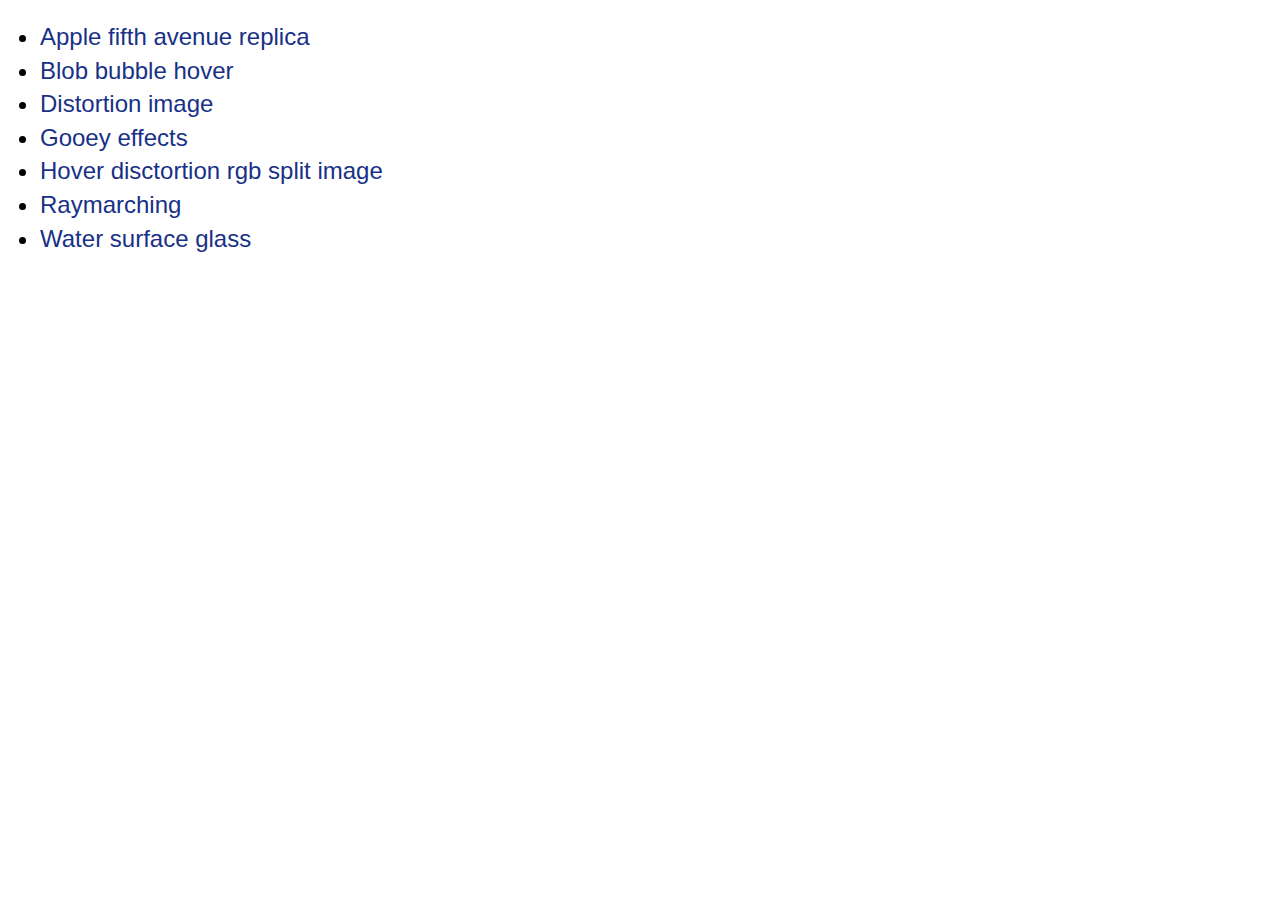
<file: index.html>
<!doctype html>
<html class="no-js" lang="en">

<head>
    <meta charset="utf-8">
    <meta name="viewport" content="width=device-width, initial-scale=1, maximum-scale=1, user-scalable=no">
    <title>Climax - The Best Creatology Agency</title>
    <link rel="icon" type="image/png" sizes="16x16" href="assets/images/favicons/favicon.ico">
    <meta name="theme-color" content="#ffffff">
    <link rel="stylesheet" href="assets/css/app.css">
    <style>
        ul{ margin : 0; padding : 20px; }
        li { font-size : 24px; color : #000; margin-left : 20px; }
    </style>
    
</head>

<body>

<ul>
    <li>
        <a href="./apple-fifth-avenue.html" target="_blank">Apple fifth avenue replica</a>
    </li>
    <li>
        <a href="./blob-bubble.html" target="_blank">Blob bubble hover</a>
    </li>
    <li>
        <a href="./distortion-image.html" target="_blank">Distortion image</a>
    </li>
    <li>
        <a href="./gooey-effects.html" target="_blank">Gooey effects</a>
    </li>
    <li>
        <a href="./hover-distortion-rgb-split-image.html" target="_blank">Hover disctortion rgb split image</a>
    </li>
    <li>
        <a href="./raymarching.html" target="_blank">Raymarching</a>
    </li>
    <li>
        <a href="./water-surface.html" target="_blank">Water surface glass</a>
    </li>
</ul>

</body>

</html>
</file>
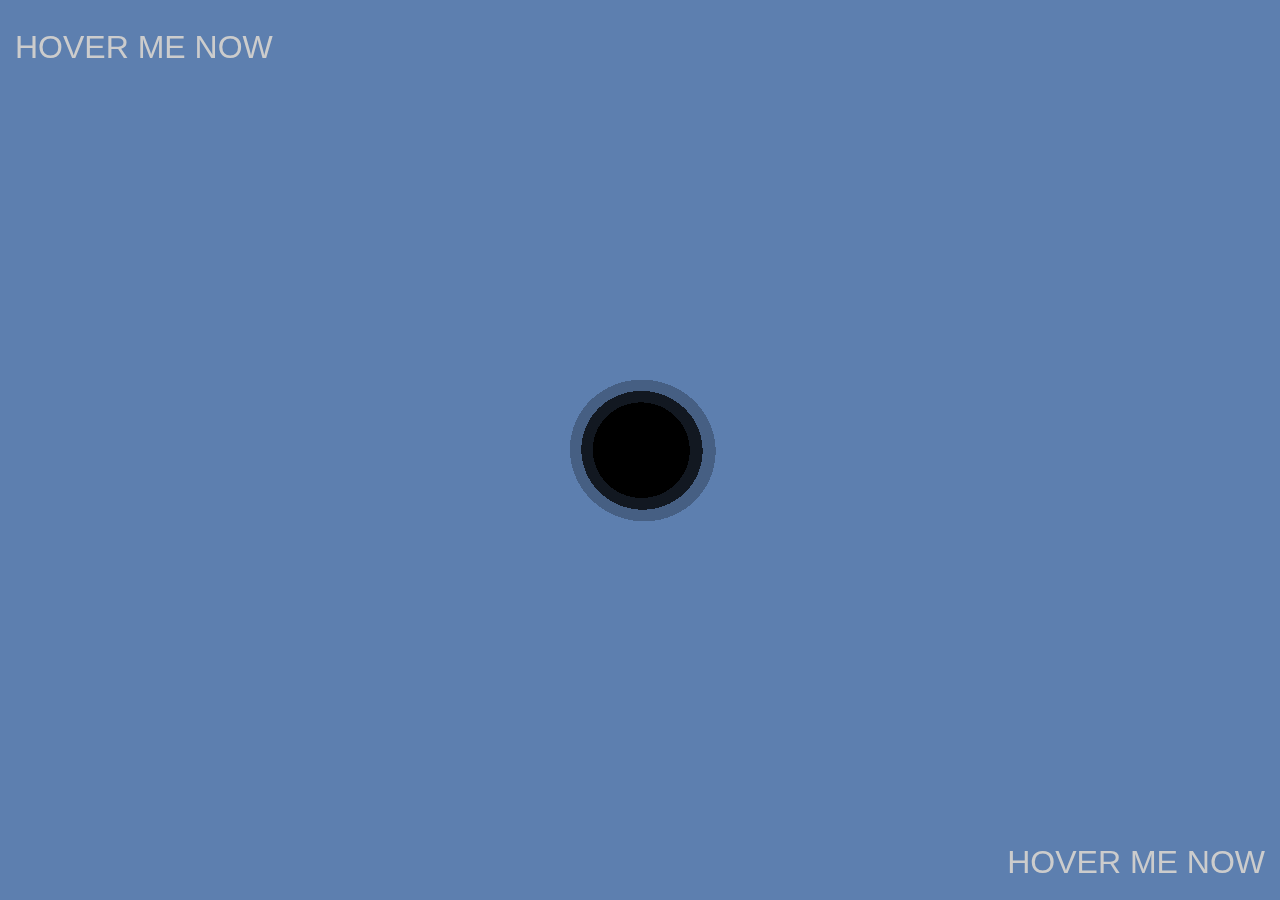
<file: blob-bubble.html>
<!doctype html>
<html class="no-js" lang="en">

<head>
    <meta charset="utf-8">
    <meta name="viewport" content="width=device-width, initial-scale=1, maximum-scale=1, user-scalable=no">
    <title>Climax - The Best Creatology Agency</title>
    <link rel="icon" type="image/png" sizes="16x16" href="assets/images/favicons/favicon.ico">
    <meta name="theme-color" content="#ffffff">

    

    
    <link rel="stylesheet" href="assets/css/app.css">
    
</head>

<body>

    <header class=""></header>

    <!-- ... the rest of the HTML page ... -->
    
	<main id="main" data-module="">
        <div data-module="blobBubble2d">
            <div style="display : block; width : auto; height : auto; position : absolute; top : 0; left : 0; padding-left : 15px; padding-top : 10px; z-index : 1; cursor : pointer">
                <h3 style="font-size: 32px; color : #ccc; text-align : left" data-src="./assets/images/materials/same-size/1000x896-1.jpg" class="js-hover-bubble-texture">
                    HOVER ME NOW
                </h3>
                
            </div>
            <div style="margin-top : 50px; display : block; width : auto; height : auto; position : absolute ; padding-right : 15px; padding-bottom : 10px; z-index : 1; cursor : pointer; bottom : 0; right : 0;">
                
                <h3 style="font-size: 32px; color : #ccc; text-align : right" data-src="./assets/images/materials/same-size/1000x896-2.jpg" class="js-hover-bubble-texture">
                    HOVER ME NOW
                </h3>
            </div>
            <canvas class="background-cv" id="blob-bubble-cv"></canvas>
        </div>
    </main>

    <!-- ... -->
    <footer></footer>

    

    <script src="assets/js/app.js"></script>

	

    


</body>

</html>
</file>
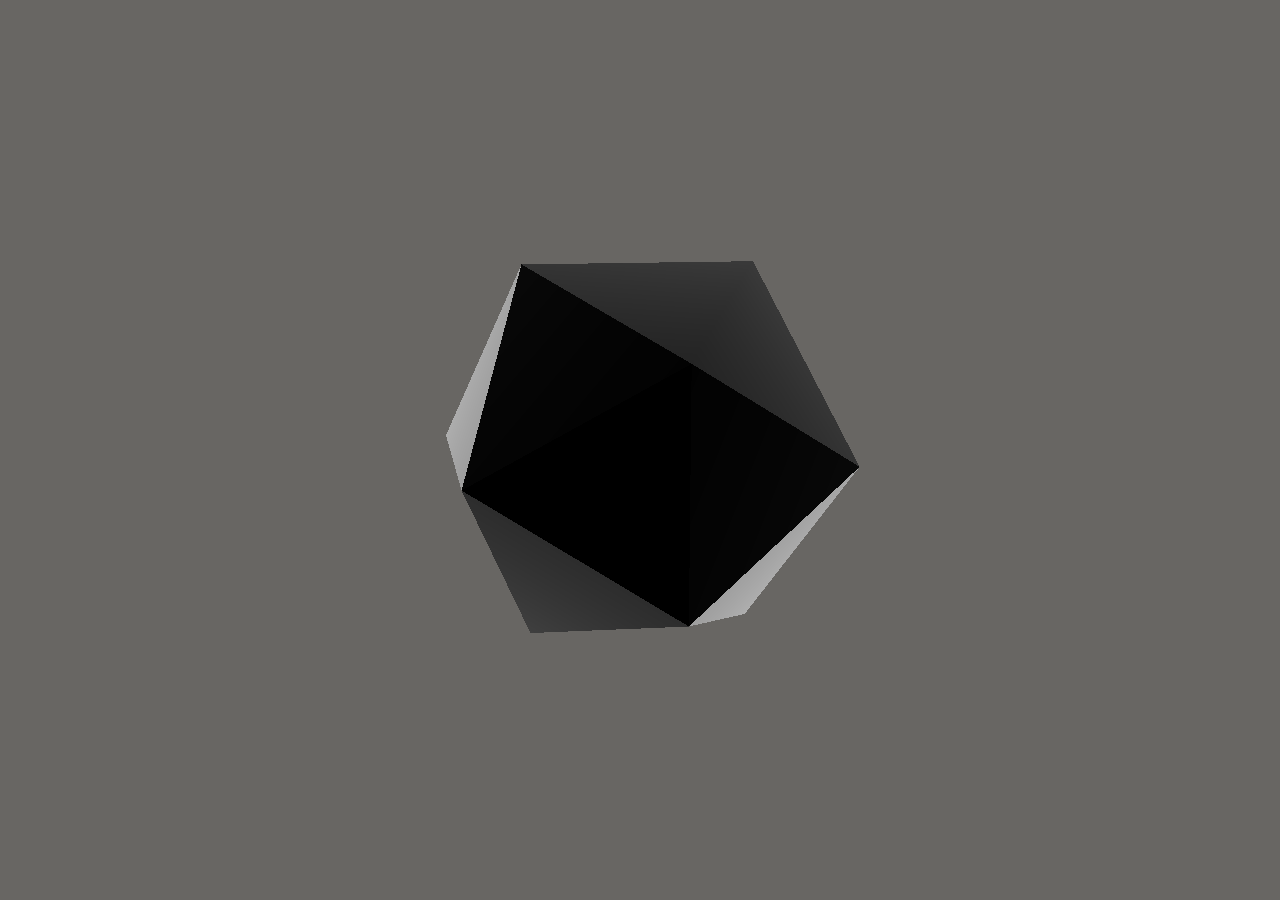
<file: crossfade-shader.html>
<!doctype html>
<html class="no-js" lang="en">

<head>
    <meta charset="utf-8">
    <meta name="viewport" content="width=device-width, initial-scale=1, maximum-scale=1, user-scalable=no">
    <title>Climax - The Best Creatology Agency</title>
    <link rel="icon" type="image/png" sizes="16x16" href="assets/images/favicons/favicon.ico">
    <meta name="theme-color" content="#ffffff">

    

    
    <link rel="stylesheet" href="assets/css/app.css">
    
</head>

<body>

    <header class=""></header>

    <!-- ... the rest of the HTML page ... -->
    
	<main id="main" data-module="crossfadeShader">
		<canvas id="cv-crossfade-shader"></canvas>
	</main>

    <!-- ... -->
    <footer></footer>

    

    <script src="assets/js/app.js"></script>

	

    


</body>

</html>
</file>
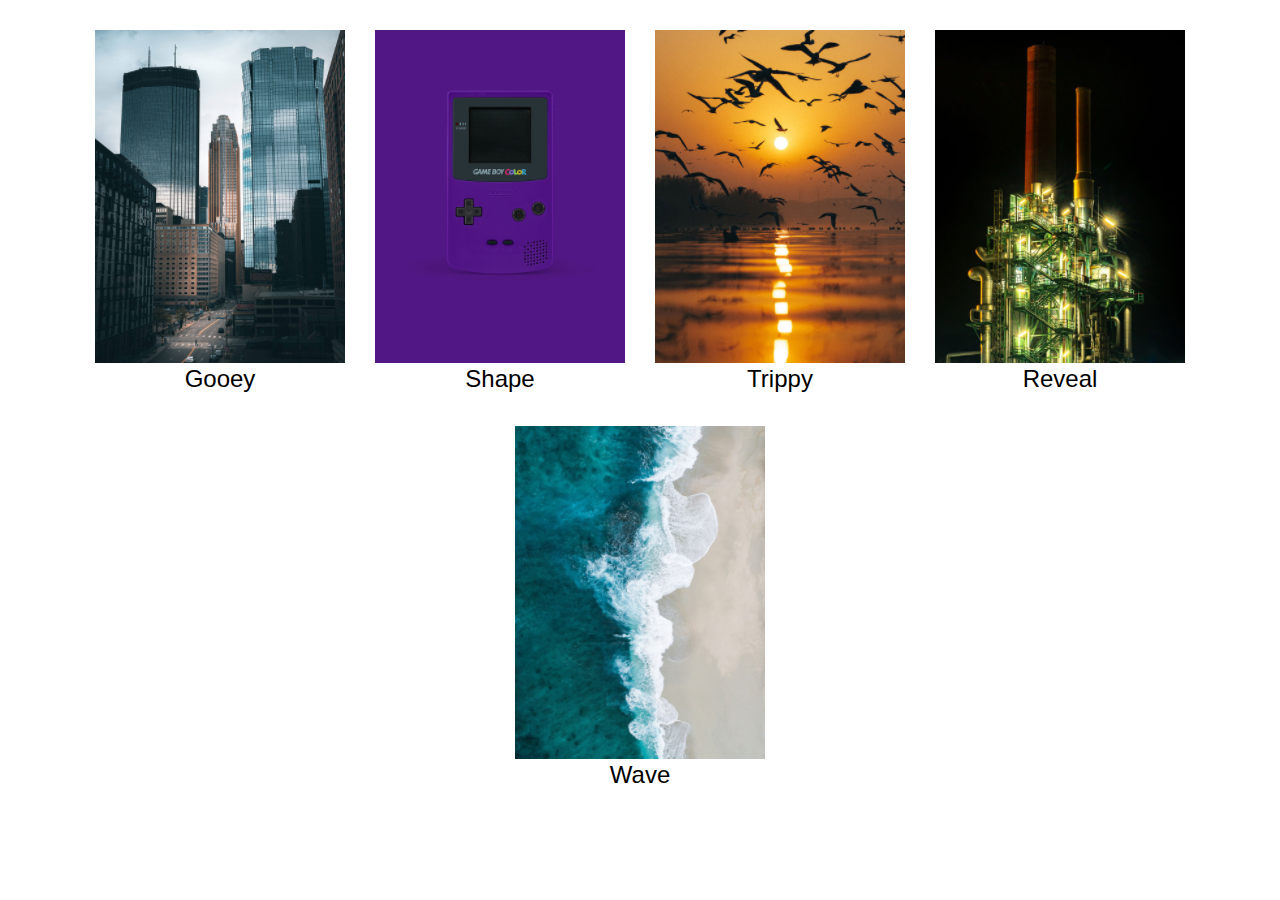
<file: gooey-effects.html>
<!doctype html>
<html class="no-js" lang="en">

<head>
    <meta charset="utf-8">
    <meta name="viewport" content="width=device-width, initial-scale=1, maximum-scale=1, user-scalable=no">
    <title>Climax - The Best Creatology Agency</title>
    <link rel="icon" type="image/png" sizes="16x16" href="assets/images/favicons/favicon.ico">
    <meta name="theme-color" content="#ffffff">

    

    
    <link rel="stylesheet" href="assets/css/app.css">
    
</head>

<body>

    <header class=""></header>

    <!-- ... the rest of the HTML page ... -->
    
	<style></style>
	<main>
		<section class="list-image__outer active">
			<div class="list-image__inner" data-module="gooeyEffects">
				<figure class="list-image__item gooey-tile" id="tile0" style="">
					<img class="js-tile" src="./assets/images/materials/building-1.jpg" data-hover="./assets/images/materials/building-2.jpg" data-effect="gooey" data-uniform='{"u_radius1" : 0.5, "u_radius2" : 0.5, "u_addborder" : true, "u_colorMask" : "colorType-#FFF" }'/>
					<canvas class="stage-tile private-canvas" id="stage0"></canvas>
					<figcaption>Gooey</figcaption>
				</figure>
				<figure class="list-image__item gooey-tile" id="tile1" style="">
					<img class="js-tile" src="./assets/images/materials/game-1.jpg" data-hover="./assets/images/materials/game-2.jpg" data-effect="shape" data-uniform='{ "u_shape" : "textureType-./assets/images/materials/shape/shape-w.jpg", "u_sizeShape" : 0.65 }'/>
					<canvas class="stage-tile private-canvas" id="stage1"></canvas>
					<figcaption>Shape</figcaption>
				</figure>
				<figure class="list-image__item gooey-tile" id="tile2" style="">
					<img class="js-tile" src="./assets/images/materials/natural-1.jpg" data-hover="./assets/images/materials/natural-2.jpg" data-effect="trippy" data-uniform='{ "u_radius" : 0.75 }'/>
					<canvas class="stage-tile private-canvas" id="stage2"></canvas>
					<figcaption>Trippy</figcaption>
				</figure>
				<figure class="list-image__item gooey-tile" id="tile3" style="">
					<img class="js-tile" src="./assets/images/materials/tech-1.jpg" data-hover="./assets/images/materials/tech-2.jpg" data-effect="reveal"  data-uniform='{ "u_radius" : 0.5 }'/>
					<canvas class="stage-tile private-canvas" id="stage3"></canvas>
					<figcaption>Reveal</figcaption>
				</figure>
				<figure class="list-image__item gooey-tile" id="tile4" style="">
					<img class="js-tile" src="./assets/images/materials/beach-1.jpg" data-hover="./assets/images/materials/beach-2.jpg" data-effect="wave"  data-uniform=''/>
					<canvas class="stage-tile private-canvas" id="stage4"></canvas>
					<figcaption>Wave</figcaption>
				</figure>
			</div>
		</section>
	</main>

    <!-- ... -->
    <footer></footer>

    

    <script src="assets/js/app.js"></script>

	

    


</body>

</html>
</file>
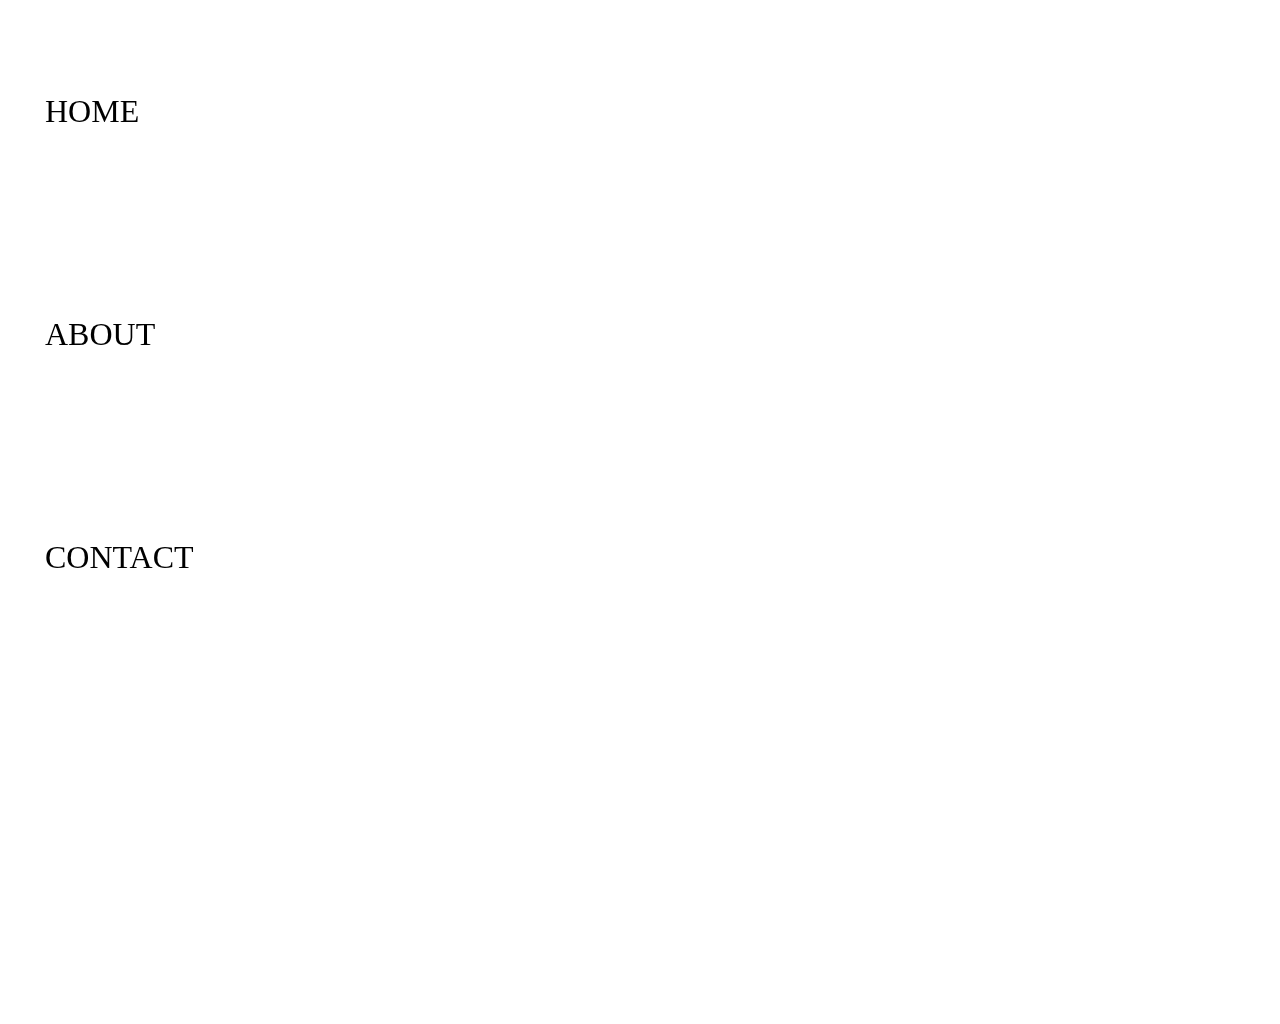
<file: hover-distortion-rgb-split-image.html>
<!doctype html>
<html class="no-js" lang="en">

<head>
    <meta charset="utf-8">
    <meta name="viewport" content="width=device-width, initial-scale=1, maximum-scale=1, user-scalable=no">
    <title>Climax - The Best Creatology Agency</title>
    <link rel="icon" type="image/png" sizes="16x16" href="assets/images/favicons/favicon.ico">
    <meta name="theme-color" content="#ffffff">

    

    
    <link rel="stylesheet" href="assets/css/app.css">
    
</head>

<body>

    <header class=""></header>

    <!-- ... the rest of the HTML page ... -->
    
    <style>
        canvas {
            position : absolute;
            top : 0;
            left : 0;
            z-index : 1;
        }
        .list-style-1 {
            margin : 0;
            position : relative;
            z-index : 2;
        }
        .list-style-1 li {
            display : block;
            max-width : 40%;
            min-width : 300px;
            margin : 0;
            padding : 90px 5px;
            box-sizing : border-box;
            font-family: cursive;
            font-size: 32px;
            color : #000;
            text-align : left;
            line-height : 1.35;
            text-transform : uppercase;
        }
    </style>
	<main id="main" data-module="hoverDistortionRgbImage">
        <img id="test-img" style= "opacity : 0; visibility : hidden; position : absolute; top : 0; left : 0" src="./assets/images/materials/natural-2.jpg" />
        <ul class="list-style-1">
            <li class="js-hover" data-size='{ "w": 250, "h" : 350 }' data-img="assets/images/materials/beach-1.jpg">Home</li>
            <li class="js-hover" data-size='{ "w" : 400, "h" : 400 }' data-img="assets/images/materials/building-1.jpg">About</li>
            <li class="js-hover" data-size='{ "w" : 400, "h" : 100 }' data-img="assets/images/materials/natural-2.jpg"">Contact</li>
        </ul>
		<canvas id="cv-hover-distortion"></canvas>
	</main>

    <!-- ... -->
    <footer></footer>

    

    <script src="assets/js/app.js"></script>

	

    


</body>

</html>
</file>
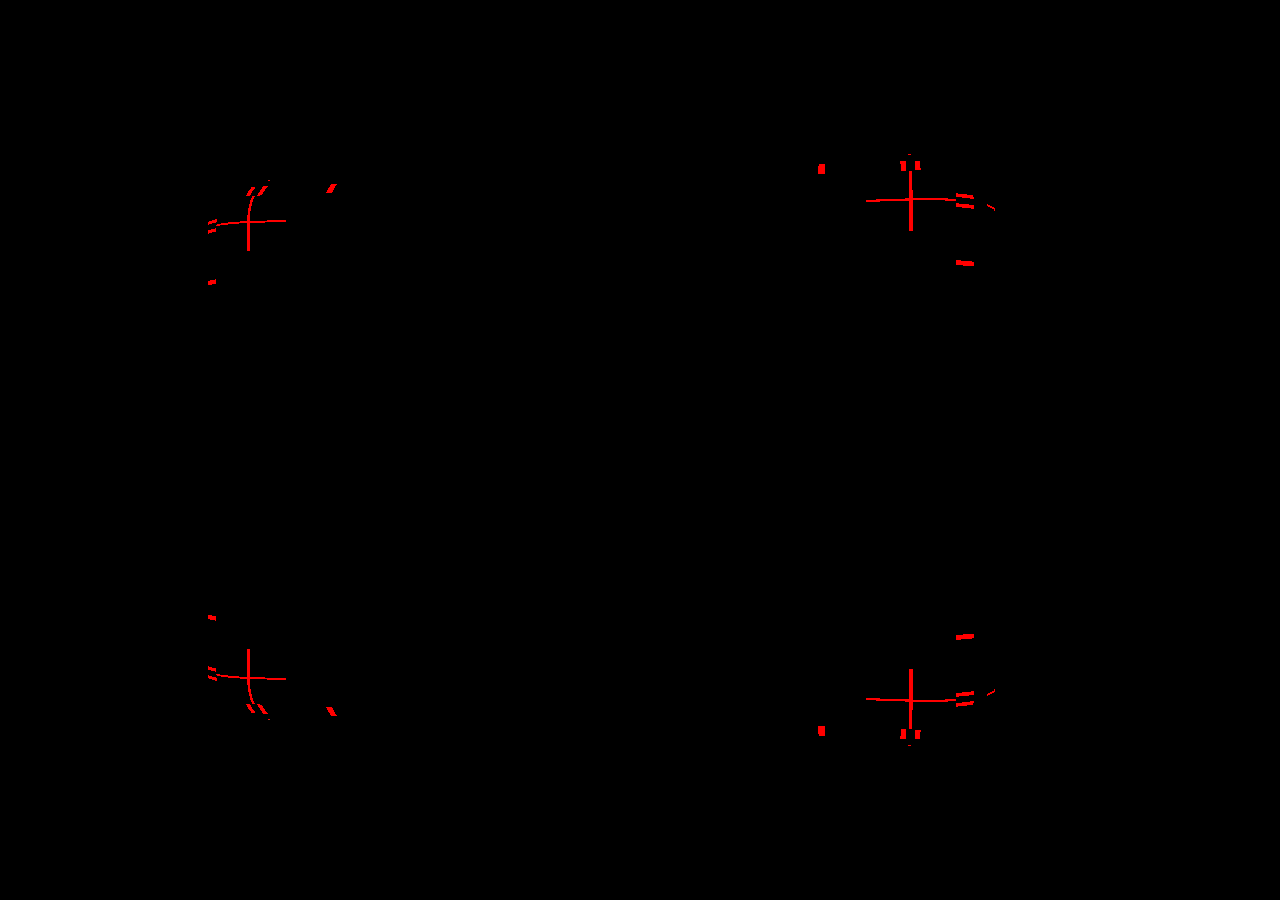
<file: magic-morphing-cube.html>
<!doctype html>
<html class="no-js" lang="en">

<head>
    <meta charset="utf-8">
    <meta name="viewport" content="width=device-width, initial-scale=1, maximum-scale=1, user-scalable=no">
    <title>Climax - The Best Creatology Agency</title>
    <link rel="icon" type="image/png" sizes="16x16" href="assets/images/favicons/favicon.ico">
    <meta name="theme-color" content="#ffffff">

    

    
    <link rel="stylesheet" href="assets/css/app.css">
    
</head>

<body>

    <header class=""></header>

    <!-- ... the rest of the HTML page ... -->
    
	<main id="main" data-module="magicMorphingCube">
		<canvas id="cv-morph-cube"></canvas>
	</main>

    <!-- ... -->
    <footer></footer>

    

    <script src="assets/js/app.js"></script>

	

    


</body>

</html>
</file>
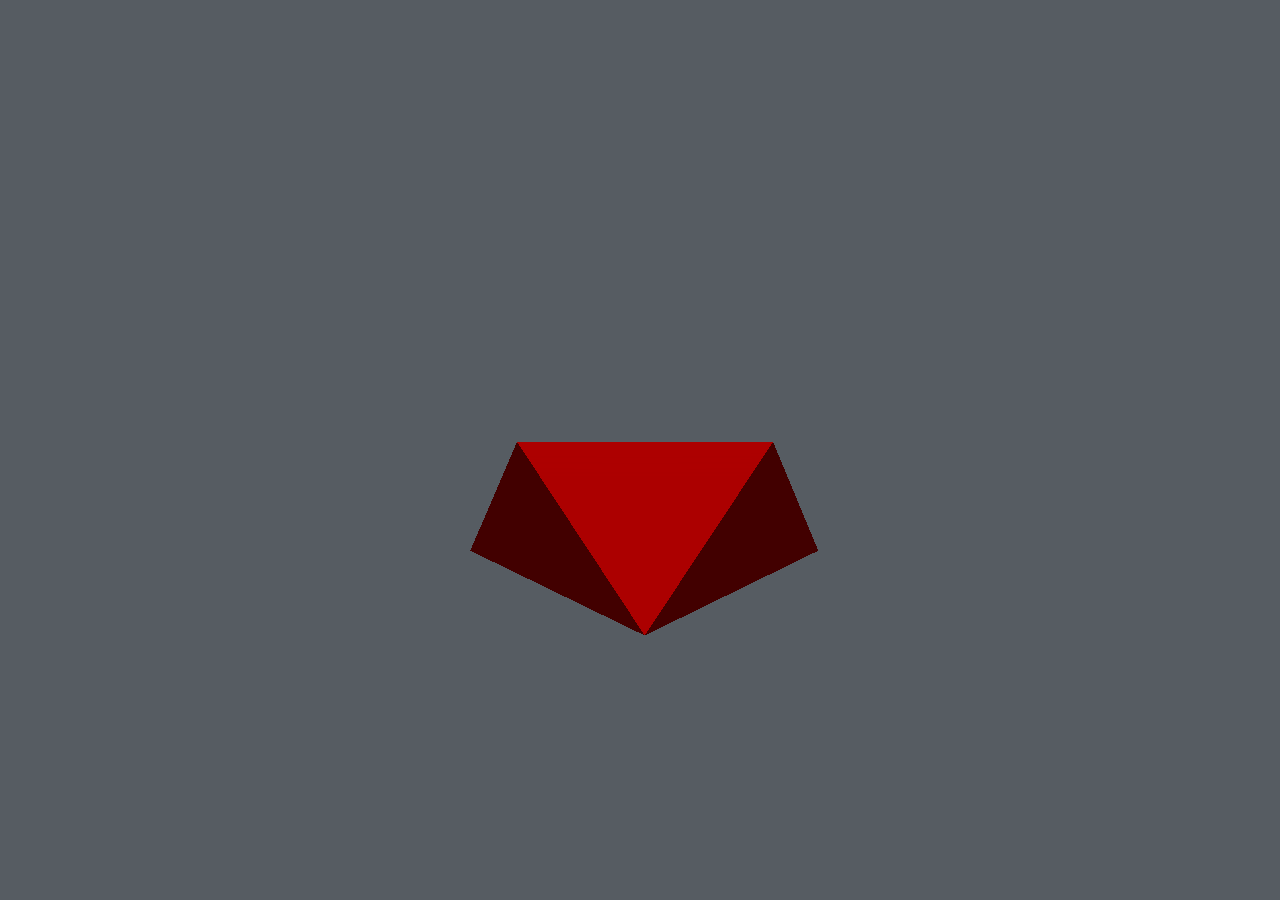
<file: mesh-morpher.html>
<!doctype html>
<html class="no-js" lang="en">

<head>
    <meta charset="utf-8">
    <meta name="viewport" content="width=device-width, initial-scale=1, maximum-scale=1, user-scalable=no">
    <title>Climax - The Best Creatology Agency</title>
    <link rel="icon" type="image/png" sizes="16x16" href="assets/images/favicons/favicon.ico">
    <meta name="theme-color" content="#ffffff">

    

    
    <link rel="stylesheet" href="assets/css/app.css">
    
</head>

<body>

    <header class=""></header>

    <!-- ... the rest of the HTML page ... -->
    
	<main id="main"  data-module="meshMorpher">
		<canvas id="cv-mesh-morpher"></canvas>
	</main>

    <!-- ... -->
    <footer></footer>

    

    <script src="assets/js/app.js"></script>

	

    


</body>

</html>
</file>
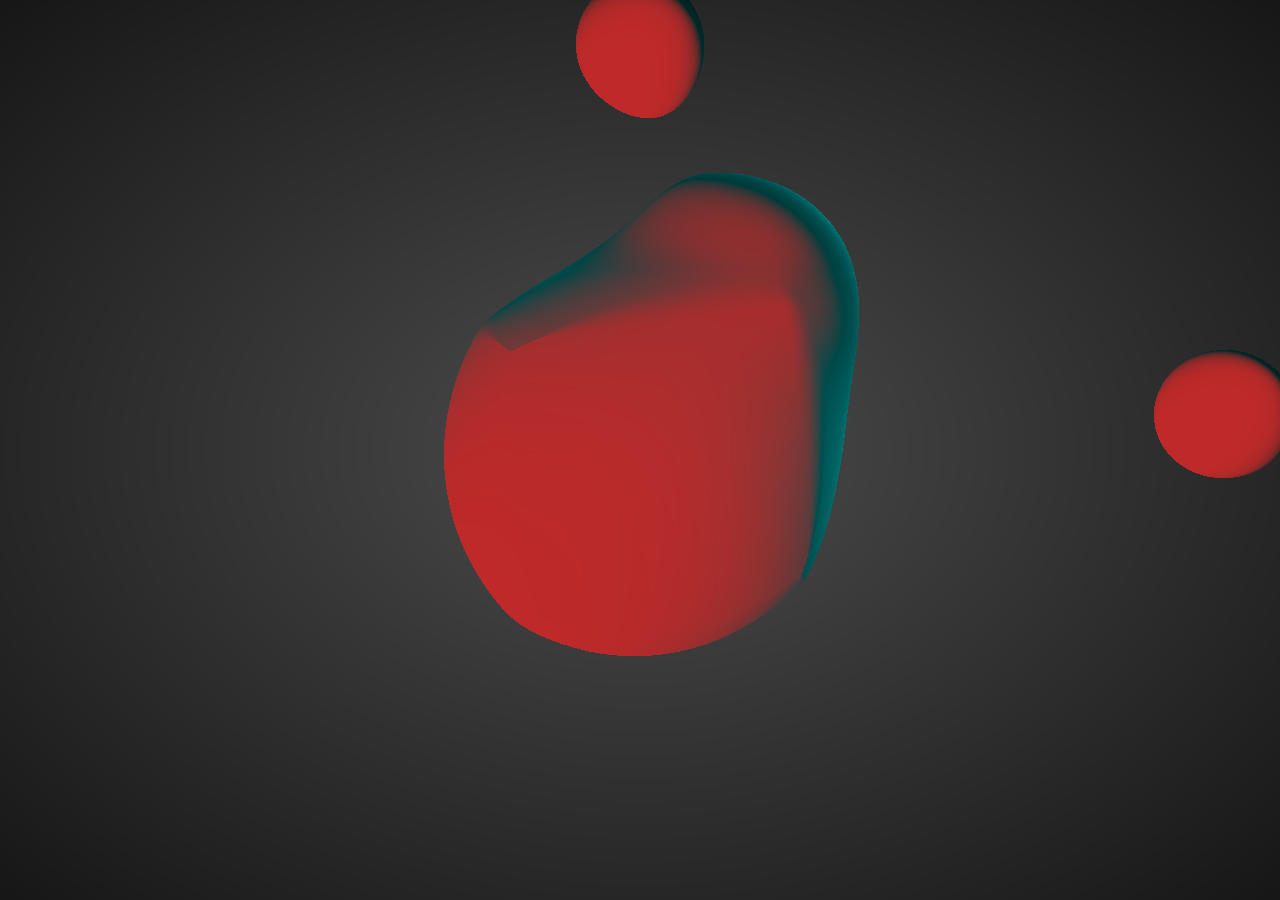
<file: raymarching.html>
<!doctype html>
<html class="no-js" lang="en">

<head>
    <meta charset="utf-8">
    <meta name="viewport" content="width=device-width, initial-scale=1, maximum-scale=1, user-scalable=no">
    <title>Climax - The Best Creatology Agency</title>
    <link rel="icon" type="image/png" sizes="16x16" href="assets/images/favicons/favicon.ico">
    <meta name="theme-color" content="#ffffff">

    

    
    <link rel="stylesheet" href="assets/css/app.css">
    
</head>

<body>

    <header class=""></header>

    <!-- ... the rest of the HTML page ... -->
    
	<main id="main" data-module="rayMarchingBasic">
		<canvas id="cv-ray-marching"></canvas>
	</main>

    <!-- ... -->
    <footer></footer>

    

    <script src="assets/js/app.js"></script>

	

    


</body>

</html>
</file>
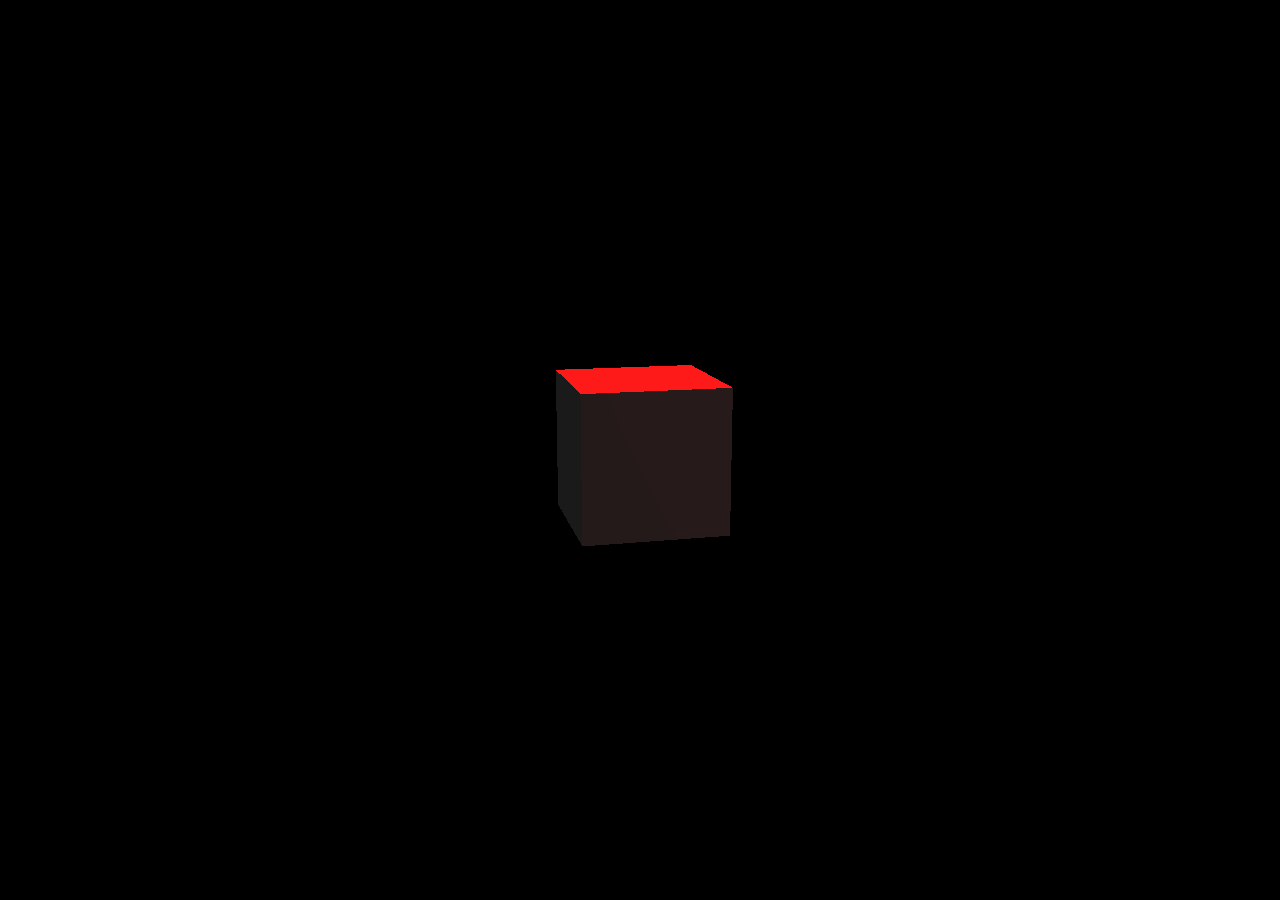
<file: shader-point-lighting.html>
<!doctype html>
<html class="no-js" lang="en">

<head>
    <meta charset="utf-8">
    <meta name="viewport" content="width=device-width, initial-scale=1, maximum-scale=1, user-scalable=no">
    <title>Climax - The Best Creatology Agency</title>
    <link rel="icon" type="image/png" sizes="16x16" href="assets/images/favicons/favicon.ico">
    <meta name="theme-color" content="#ffffff">

    

    
    <link rel="stylesheet" href="assets/css/app.css">
    
</head>

<body>

    <header class=""></header>

    <!-- ... the rest of the HTML page ... -->
    
<main id="main" class="" data-module="pointLightShader">
    <canvas id="point-light-cv"></canvas>
</main>

    <!-- ... -->
    <footer></footer>

    

    <script src="assets/js/app.js"></script>

	

    


</body>

</html>
</file>
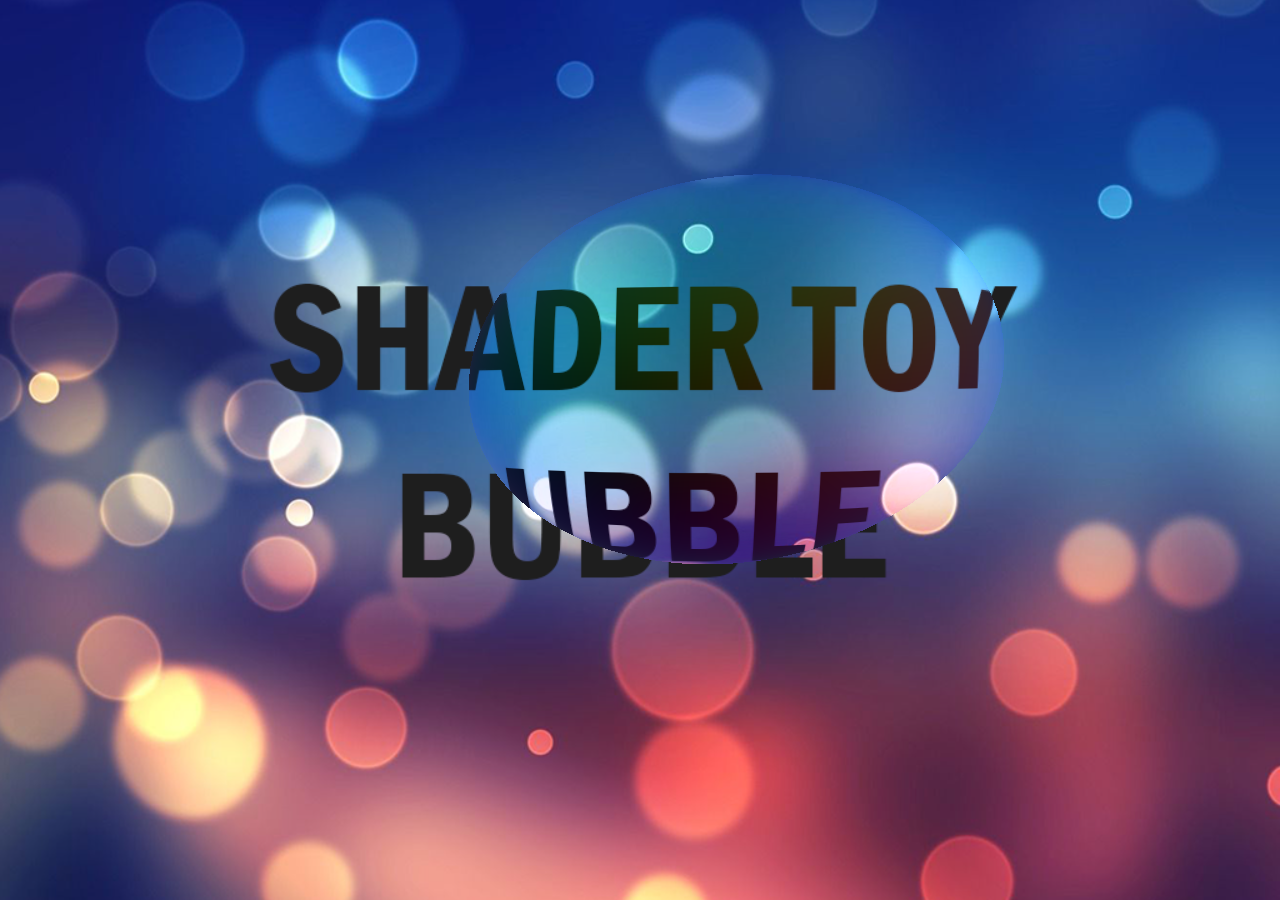
<file: soap-meta-bubble.html>
<!doctype html>
<html class="no-js" lang="en">

<head>
    <meta charset="utf-8">
    <meta name="viewport" content="width=device-width, initial-scale=1, maximum-scale=1, user-scalable=no">
    <title>Climax - The Best Creatology Agency</title>
    <link rel="icon" type="image/png" sizes="16x16" href="assets/images/favicons/favicon.ico">
    <meta name="theme-color" content="#ffffff">

    

    
    <link rel="stylesheet" href="assets/css/app.css">
    
</head>

<body>

    <header class=""></header>

    <!-- ... the rest of the HTML page ... -->
    
	<main id="main" data-module="soapBubble">
        <img id="js-banner-soap" src="assets/images/materials/banner/banner-text-1.png" style="opacity : 0; visiblity : hidden; position : absolute; width : 0; height : 0;" />
		<canvas id="cv-soap-bubble"></canvas>
	</main>

    <!-- ... -->
    <footer></footer>

    

    <script src="assets/js/app.js"></script>

	

    


</body>

</html>
</file>
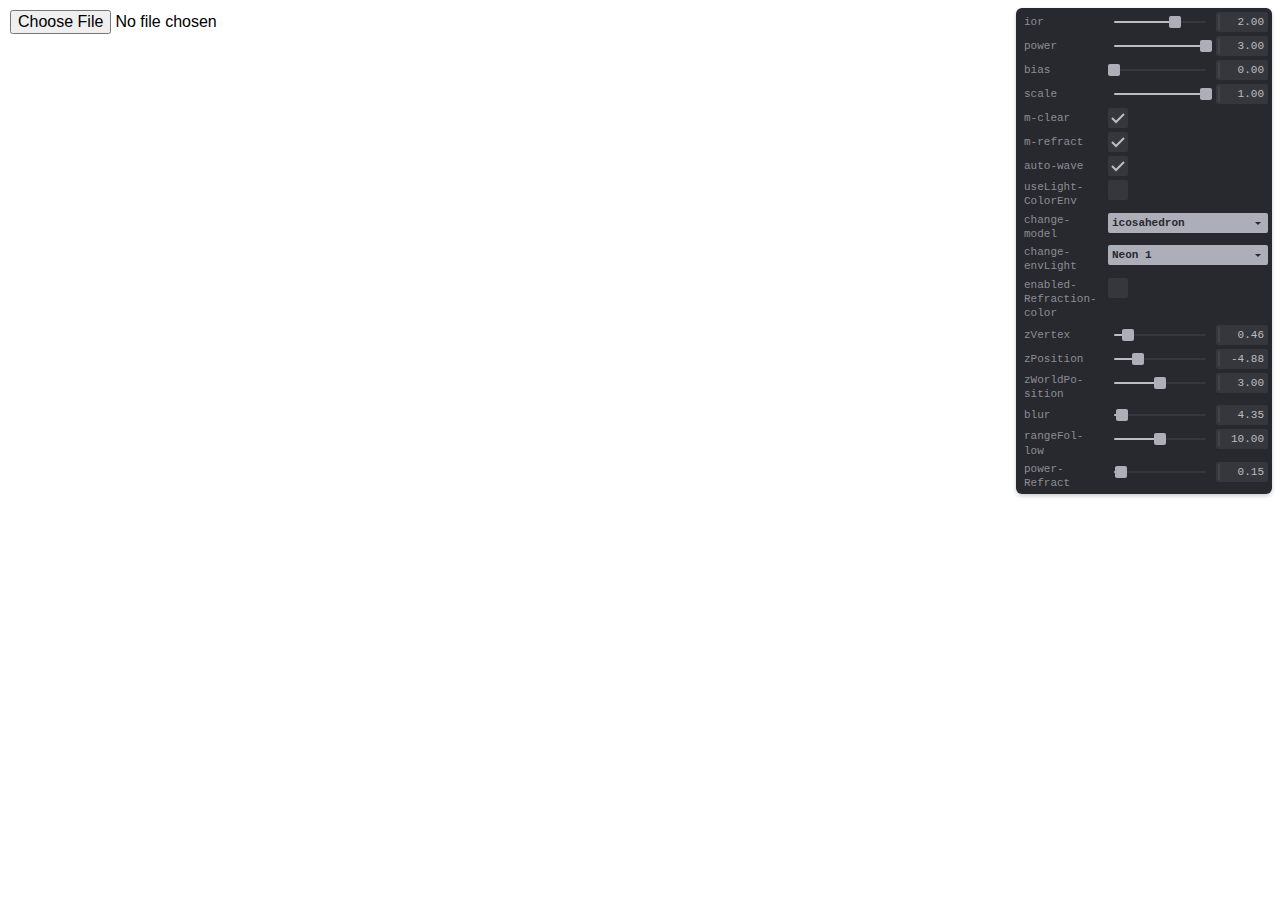
<file: water-surface.html>
<!doctype html>
<html class="no-js" lang="en">

<head>
    <meta charset="utf-8">
    <meta name="viewport" content="width=device-width, initial-scale=1, maximum-scale=1, user-scalable=no">
    <title>Climax - The Best Creatology Agency</title>
    <link rel="icon" type="image/png" sizes="16x16" href="assets/images/favicons/favicon.ico">
    <meta name="theme-color" content="#ffffff">

    

    
    <link rel="stylesheet" href="assets/css/app.css">
    
</head>

<body>

    <header class=""></header>

    <!-- ... the rest of the HTML page ... -->
    
	<main id="main" data-module="waterSurface">
		<input type="file" id="uploadFile" style="font-size : 16px; color : black; position : absolute; top : 10px; left : 10px"/>
		<canvas id="cv-water-surface"></canvas>
		<span id="pathSrcNeon1" data-path="assets/env/cubemap/neon_1/"></span>
		<span id="pathSrcNeon2" data-path="assets/env/cubemap/neon_2/"></span>
		<span id="pathSrcNeon3" data-path="assets/env/cubemap/neon_3/"></span>
		<span id="pathSrcNeon4" data-path="assets/env/cubemap/neon_4/"></span>
		<span id="pathSrcNeon5" data-path="assets/env/cubemap/neon_5/"></span>
		<span id="pathSrcNeon6" data-path="assets/env/cubemap/neon_6/"></span>
	</main>

    <!-- ... -->
    <footer></footer>

    

    <script src="assets/js/app.js"></script>

	

    


</body>

</html>
</file>
